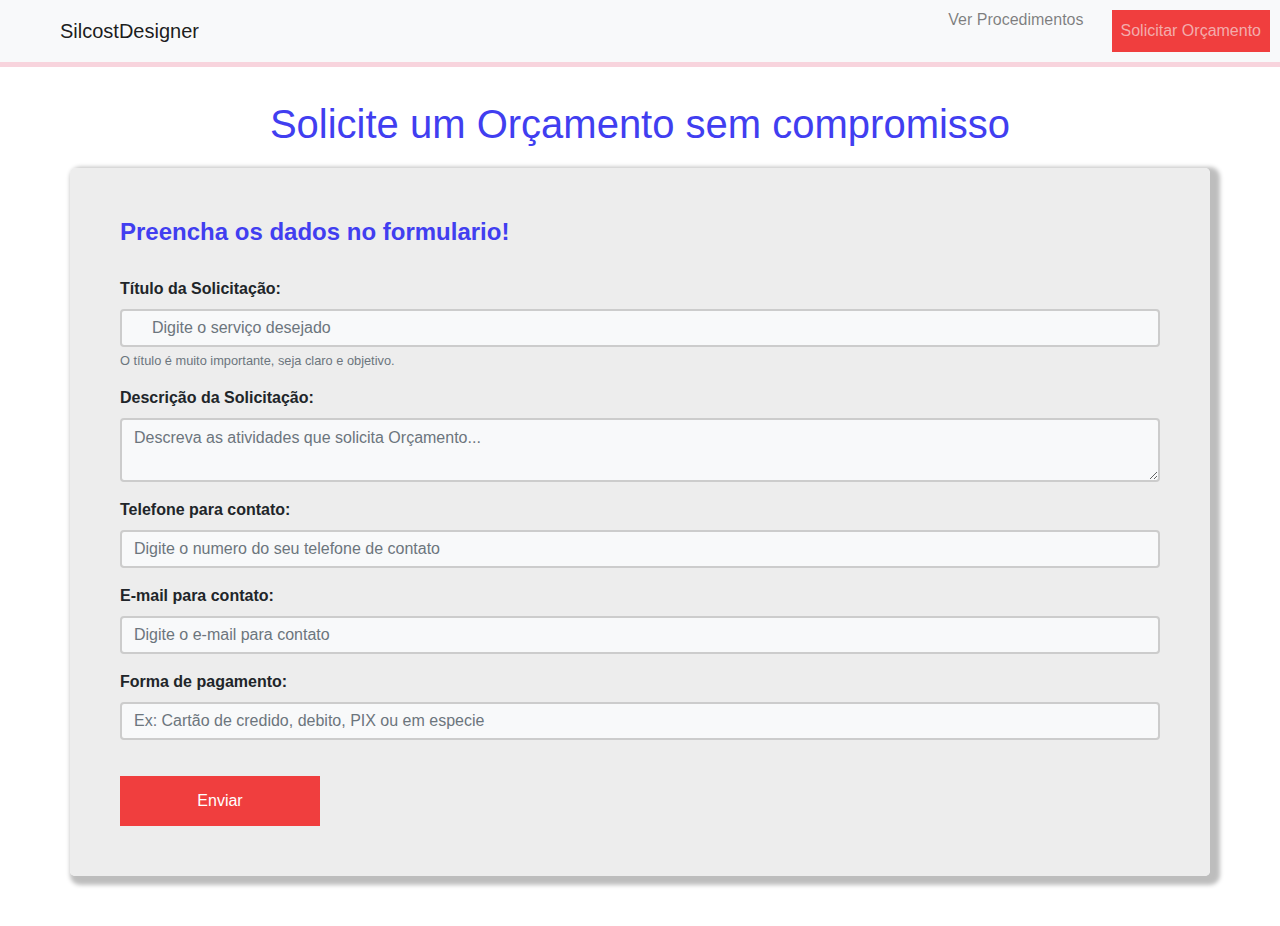
<file: design/add.html>
<!DOCTYPE html>
<html lang="pt-br">
<head>
    <meta charset="UTF-8">
    <meta http-equiv="X-UA-Compatible" content="IE=edge">
    <meta name="viewport" content="width=device-width, initial-scale=1.0">
    <title>SilcostDesigner</title>
    <link rel="stylesheet" href="">
    <link rel="stylesheet" href="https://stackpath.bootstrapcdn.com/bootstrap/4.4.1/css/bootstrap.min.css" integrity="sha384-Vkoo8x4CGsO3+Hhxv8T/Q5PaXtkKtu6ug5TOeNV6gBiFeWPGFN9MuhOf23Q9Ifjh" crossorigin="anonymous">
    <link rel="stylesheet" href="style.css">
</head>
<body>
    <header>
        <nav class="navbar fixed-top navbar-expand-lg navbar-light bg-light">
          <a class="navbar-brand" href="geisiane.html">SilcostDesigner</a>
          <button class="navbar-toggler" type="button" data-toggle="collapse" data-target="#navbarNav" aria-controls="navbarNav" aria-expanded="false" aria-label="Toggle navigation">
            <span class="navbar-toggler-icon"></span>
          </button>
          <div class="collapse navbar-collapse" id="navbarNav">
            <ul class="navbar-nav ml-auto">
              <li class="nav-item">
                <a class="nav-link" href="https://www.youtube.com/channel/UCyaz31AqVw04-XffM4vRDDA" target="_blank">Ver Procedimentos</a>
              </li>
              <li class="nav-item">
                <a class="nav-link btn btn-primary" href="add.html">Solicitar Orçamento</a>
              </li>
            </ul>
          </div>
        </nav>
      </header>
  <div id="add-form-container" class="container">
    <div class="row">
      <div class="col-md-12">
        <h1 class="text-center">Solicite um Orçamento sem compromisso</h1>
      </div>
      <div id="form-box" class="col-md-12">
        <h2>Preencha os dados no formulario!</h2>
        <form action="">
          <div class="form-group">
            <label for="title">Título da Solicitação:</label>
            <input type="text" class="form-control" id="title" name="title" placeholder="Digite o serviço desejado" required>
            <small id="titleHelp" class="form-text text-muted">O título é muito importante, seja claro e objetivo.</small>
          </div>
          <div class="form-group">
            <label for="description">Descrição da Solicitação:</label>
            <textarea type="text" class="form-control" id="description" name="description" placeholder="Descreva as atividades que solicita Orçamento..." required></textarea>
          </div>
          <div class="form-group">
            <label for="company">Telefone para contato:</label>
            <input type="text" class="form-control" id="company" name="company" placeholder="Digite o numero do seu telefone de contato" required>
          </div>
          <div class="form-group">
            <label for="email">E-mail para contato:</label>
            <input type="email" class="form-control" id="email" name="email" placeholder="Digite o e-mail para contato" required>
          </div>
          <div class="form-group">
            <label for="salary">Forma de pagamento:</label>
            <input type="text" class="form-control" id="salary" name="salary" placeholder="Ex: Cartão de credido, debito, PIX ou em especie" required>
          </div>
          <input type="hidden" name="new_job" value="1">
          <button type="submit" class="btn btn-primary">Enviar</button>
        </form>
      </div>
    </div>
  </div>
  <script src="https://code.jquery.com/jquery-3.4.1.slim.min.js" integrity="sha384-J6qa4849blE2+poT4WnyKhv5vZF5SrPo0iEjwBvKU7imGFAV0wwj1yYfoRSJoZ+n" crossorigin="anonymous"></script>
  <script src="https://cdn.jsdelivr.net/npm/popper.js@1.16.0/dist/umd/popper.min.js" integrity="sha384-Q6E9RHvbIyZFJoft+2mJbHaEWldlvI9IOYy5n3zV9zzTtmI3UksdQRVvoxMfooAo" crossorigin="anonymous"></script>
  <script src="https://stackpath.bootstrapcdn.com/bootstrap/4.4.1/js/bootstrap.min.js" integrity="sha384-wfSDF2E50Y2D1uUdj0O3uMBJnjuUD4Ih7YwaYd1iqfktj0Uod8GCExl3Og8ifwB6" crossorigin="anonymous"></script>
</body>
</html>
</file>
<file: design/style.css>
*{
    box-sizing: border-box;
    font-family: Helvetica, sans-serif
  }
    /* responsivo */
  
 
  /* nav */
  .navbar  {
    padding: 0px 0px 0px 30px;
    border-bottom: 5px solid #f8d4dd;

  }

 .img{
    padding: 0px 0px 0px 10px;
    background-color: #af2a7a;
    margin: 5px 10px 0px 10px;
    margin-top: 0%;
    margin-bottom: -20%;
    background-image: url("./img/cap.jpg");
    background-position: 20px 10px 10px 30px;
    border-radius: 50%;
    background-size: cover;
    
  }
  #title{
    text-align: justify;
    color: #c44356;
    padding: 10px 0px 10px 30px;
   
  }
  .navbar-brand{
      color: blue;
      padding: 0px 0px 0px 30px;
  }
  .navbar .nav-item a {
    color: #212529;
  }
  
  .nav-item {
    margin: 0px 0px 0px 10px;
  }
  
  .nav-link.btn.btn-primary:hover, #search-form button:hover, .list-group-item a:hover{
    padding: 10px 25px;
    font-weight: bold;
  }
  
  .navbar .nav-item .btn {
    color: rgb(243, 172, 172);
    background-color: #F03E3E;
    border: 1px solid transparent;
    border-radius: 0;
    margin: 10px;
  }
  
  .nav-link.btn.btn-primary:hover {
    background-color: #FFF;
    color: #F03E3E;
    border-color: #F03E3E;
  }
  #menu{
       background-color: rgba(236, 209, 209, 0.925);
            box-shadow: 2px 2px 2px 2px;
            color: #f086c5;
            padding: 10px 20px 10px 20px;
            width: 150px;
            height: px;
            border-radius: 10px;
            text-align: center;
            
            font-family: Verdana, Geneva, Tahoma, sans-serif
  }
  

  /* banner */
  #top-container {
    padding: 110px;
    background-color: #F7F9FC;
    border-bottom: 4px solid #f884d1;
    margin-bottom: 10px;
    background-image: url("./img/cap4.jpeg");
    background-position: 10px 0 10px;
    background-size: cover;
    color: rgb(218, 71, 71);
  }
  
  #main-title {
    padding: 30px 0px 0px 10px;
    font-size: 3rem;
  }
  
  #main-subtitle {
    font-size: 1rem;
    padding-bottom: 5px;
  }
  
  /* form */
  
  #search-form {
    padding: 0px 100px;
  }
  
  #search-form .col-md-10, #search-form .col-md-2 {
    padding: 0;
  }
  
  #search-form input, #search-form button {
    width: 100%;
    border-radius: 0;
    height: 50px;
    font-size: 18px;
  }
  
  #search-form button {
    color: #FFF;
    background-color: #F03E3E;
    border: 1px solid transparent;
  }
  #search-form button:hover{
    background-color: #FFF;
    color: #F03E3E;
    border-color: #F03E3E;
  }
  
  /* lista */
  
  #jobs-container {
    padding: 0 100px;
    padding-bottom: 50px;
  }
  
  #job-list .list-group-item {
    margin-bottom: 8px;
    border: 1px solid #CCC;
    padding: 15px 80px;
    color: #212529;
    height: 120px;
  }
  
  #job-list .list-group-item p {
    font-size: 14px;
    margin-bottom: 5px;
  }
  
  #job-list .list-group-item.new-job {
    border: none;
    background-color: #FFF7CC;
  }
  
  #job-list-title {
    margin-bottom: 35px;
  }
  
  .list-group-item img {
    width: 80px;
    border: 1px solid #212529;
    border-radius: 50%;
    background-color: #FFF;
    position: absolute;
    left: -40px;
    top: calc(50% - 40px);
  }
  
  .list-group-item a {
    position: absolute;
    right: 20px;
    top: 35px;
    height: 50px;
    line-height: 35px;
    background-color: #F03E3E;
    border: 1px solid transparent;
    border-radius: 0;
    color: #FFF;
  }
  
  .new-job-label {
    background-color: #FFD500;
    color: #4D5154;
    text-transform: uppercase;
    font-weight: bold;
    padding: 5px 10px;
    position: absolute;
    right: 250px;
    top: 40px;
    display: none;
  }
  
  .new-job .new-job-label {
    display: block;
  }
  
  /* add page */
  
  #add-form-container {
    margin-top: 100px;
  }
  
  #form-box {
    padding: 50px;
    box-shadow: 5px 4px 4px 5px rgba(0, 0, 0, 0.26);
    border-radius: 5px;
    background-color: rgba(233, 232, 232, 0.801);
    margin-bottom: 50px;
  }
  
  #add-form-container h1 {
    margin-bottom: 20px;
    color: #413ef0;
  }
#add-form-container h2 {
    color: #413ef0;
    font-weight: bold;
    font-size: 24px;
    margin-bottom: 30px;
  }
  
  #add-form-container form label {
    font-weight: bold;
  }
  
  #add-form-container form input, #add-form-container form textarea {
    border: 2px solid #CCC;
    background-color: #F8F9FA;
  }
  
  #form-box button {
    height: 50px;
    width: 200px;
    background-color: #F03E3E;
    border: 1px solid transparent;
    border-radius: 0;
    margin-top: 20px;
  }
  #form-box button:hover {
    background-color: #FFF;
    color: #F03E3E;
    border-color: #F03E3E;
  }
  
  /* job-view */
  
  #job-view-container {
    margin-top: 100px;
  }
  
  #job-view-container h1 {
    margin-bottom: 30px;
  }
  
  #img-container {
    margin-top: 20px;
    margin-bottom: 30px;
  }
  
  #img-container img {
    width: 100px;
    border-radius: 50%;
    border: 1px solid #212529;
  }
  
  .job-desc {
    width: 60%;
    margin-left: auto;
    margin-right: auto;
  }
  
  .bold {
    font-weight: bold;
  }
  
  .main-color {
    color: #F03E3E;
  }
  
  .back-link {
    border: 1px solid #F03E3E;
    padding: 5px 10px;
    transition: .5s;
  }
  
  .back-link:hover {
    background-color: #F03E3E;
    color: #FFF;
    text-decoration: none;
  }
  @media (max-width: 480px) {
  
    /* navbar */
    #navbarNav {
      text-align: center;
    
    }
    
        /* home */
    #top-container {
      padding: 60px 10px 60px 60px;
      padding-top: 200px;
    }
  
    #main-title {
      font-size: 2.2rem;
    }
  
    #main-subtitle {
      font-size: 1.1rem;
    }
  
    #search-form {
      padding: 5px;
    }
  
    #jobs-container {
      padding: 10px;
    }
  
    .list-group-item {
      padding: 15px 55px;
    }
  
    .list-group-item h2 {
      font-size: 1.rem;
      width: 70%;
    }
  
    .list-group-item img {
      width: 40px;
      left: 15px;
      top: calc(50% - 20px);
    }
  
    .new-job .new-job-label {
      display: none;
    }
  
    /* job view*/
  
    .back-link {
      margin-left: 10px;
    }
  
    #job-view-container p {
      font-size: 1.3rem;
    }
  
    .job-desc {
      width: 80%;
    }
  
    /* add view */
  
    #form-box {
      padding: 25px;
    }
  
    #form-box h2 {
      font-size: 1rem;
      text-align: center;
    }
  
    #form-box button {
      width: 100%;
    }
  }
  
 footer{
    text-align: center;
    color: #FFF7CC;
    background-color: rgba(23, 23, 243, 0.74);
    font-family: Verdana, Geneva, Tahoma, sans-serif;
}
</file>
